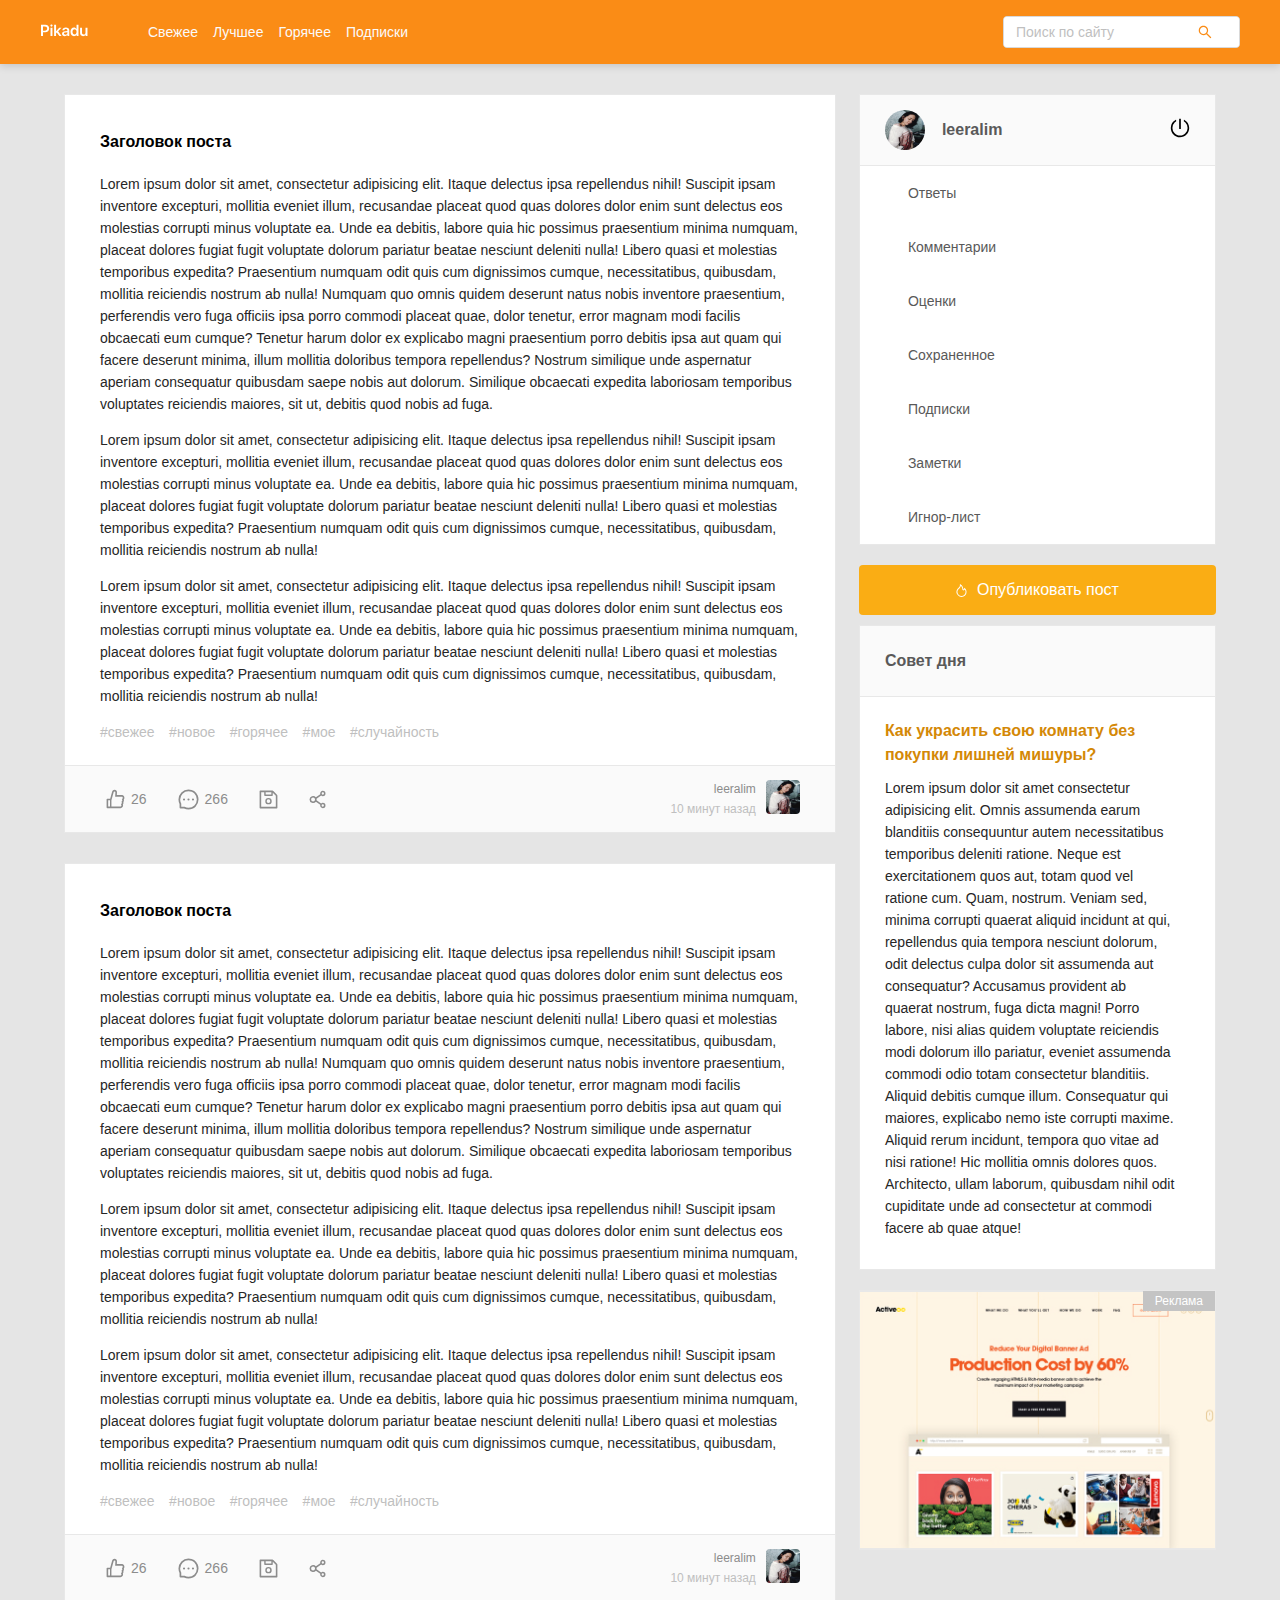
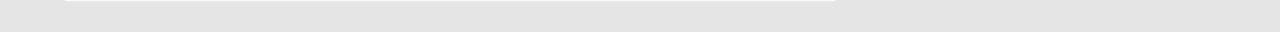
<file: index.html>
<!DOCTYPE html>
<html lang="ru">

<head>
    <meta charset="UTF-8">
    <meta name="viewport" content="width=device-width, initial-scale=1.0">
    <link rel="stylesheet" href="css/style.css">
    <!--Подключаем normalize-->
    <link rel="stylesheet" href="css/normalize.css">
    <title>PIKADUUUU - main page</title>
</head>

<body>
    <!--Пишем шапку саита-->
    <header class="header">
        <div class="header-wrapper">
            <a href="/" class="header-logo">
                <img class="header-logo-image" src="img/logo.svg" alt="logo">
            </a>
            <nav class="header-nav">
                <ul class="header-menu">
                    <li class="header-menu-item"><a href="#" class="header-menu-link">Свежее</a>
                        <!-- /.header-menu-link -->
                    </li>
                    <!-- /.header-menu-item -->
                    <li class="header-menu-item"><a href="#" class="header-menu-link">Лучшее</a>
                        <!-- /.header-menu-link -->
                    </li>
                    <!-- /.header-menu-item -->
                    <li class="header-menu-item"><a href="#" class="header-menu-link">Горячее</a>
                        <!-- /.header-menu-link -->
                    </li>
                    <!-- /.header-menu-item -->
                    <li class="header-menu-item"><a href="#" class="header-menu-link">Подписки</a>
                        <!-- /.header-menu-link -->
                    </li>
                    <!-- /.header-menu-item -->
                </ul>
                <!-- /.header-menu -->

            </nav>
            <div class="input-group search">
                <input type="search" class="search-input" placeholder="Поиск по сайту">
                <button class="search-button">
                    <img src="img/search.svg" alt="ЛУПА" class="search-item">
                </button>
            </div>
            <!-- /.input-group -->
            <a href="#" class="menu-toggle" id="menu-toggle">
                <span></span>
                <span></span>
                <span></span>
            </a>
        </div>
        <!-- /.header-wrapper -->

    </header>
    <div class="content">
        <main class="posts">
            <section class="post">
                <div class="post-body">
                    <h2 class="post-title">Заголовок поста</h2>
                    <p class="post-text">Lorem ipsum dolor sit amet, consectetur adipisicing elit. Itaque delectus ipsa
                        repellendus nihil! Suscipit ipsam inventore excepturi, mollitia eveniet illum, recusandae
                        placeat
                        quod quas dolores dolor enim sunt delectus eos molestias corrupti minus voluptate ea. Unde ea
                        debitis, labore quia hic possimus praesentium minima numquam, placeat dolores fugiat fugit
                        voluptate
                        dolorum pariatur beatae nesciunt deleniti nulla! Libero quasi et molestias temporibus expedita?
                        Praesentium numquam odit quis cum dignissimos cumque, necessitatibus, quibusdam, mollitia
                        reiciendis
                        nostrum ab nulla! Numquam quo omnis quidem deserunt natus nobis inventore praesentium,
                        perferendis
                        vero fuga officiis ipsa porro commodi placeat quae, dolor tenetur, error magnam modi facilis
                        obcaecati eum cumque? Tenetur harum dolor ex explicabo magni praesentium porro debitis ipsa aut
                        quam
                        qui facere deserunt minima, illum mollitia doloribus tempora repellendus? Nostrum similique unde
                        aspernatur aperiam consequatur quibusdam saepe nobis aut dolorum. Similique obcaecati expedita
                        laboriosam temporibus voluptates reiciendis maiores, sit ut, debitis quod nobis ad fuga.</p>
                    <p class="post-text">Lorem ipsum dolor sit amet, consectetur adipisicing elit. Itaque delectus ipsa
                        repellendus nihil! Suscipit ipsam inventore excepturi, mollitia eveniet illum, recusandae
                        placeat
                        quod quas dolores dolor enim sunt delectus eos molestias corrupti minus voluptate ea. Unde ea
                        debitis, labore quia hic possimus praesentium minima numquam, placeat dolores fugiat fugit
                        voluptate
                        dolorum pariatur beatae nesciunt deleniti nulla! Libero quasi et molestias temporibus expedita?
                        Praesentium numquam odit quis cum dignissimos cumque, necessitatibus, quibusdam, mollitia
                        reiciendis
                        nostrum ab nulla!</p>
                    <p class="post-text">Lorem ipsum dolor sit amet, consectetur adipisicing elit. Itaque delectus ipsa
                        repellendus nihil! Suscipit ipsam inventore excepturi, mollitia eveniet illum, recusandae
                        placeat
                        quod quas dolores dolor enim sunt delectus eos molestias corrupti minus voluptate ea. Unde ea
                        debitis, labore quia hic possimus praesentium minima numquam, placeat dolores fugiat fugit
                        voluptate
                        dolorum pariatur beatae nesciunt deleniti nulla! Libero quasi et molestias temporibus expedita?
                        Praesentium numquam odit quis cum dignissimos cumque, necessitatibus, quibusdam, mollitia
                        reiciendis
                        nostrum ab nulla!</p>
                    <div class="tags">
                        <a href="#" class="tag">#свежее</a>
                        <a href="#" class="tag">#новое</a>
                        <a href="#" class="tag">#горячее</a>
                        <a href="#" class="tag">#мое</a>
                        <a href="#" class="tag">#случайность</a>
                    </div>
                </div>
                <!-- /.post-body -->
                <!-- /.tags -->
                <div class="post-footer">
                    <div class="post-buttons">
                        <button class="post-button likes">
                            <svg width="19" height="20" class="icon icon-like">
                                <use xlink:href="img/icons.svg#like"></use>
                            </svg>
                            <span class="likes-counter">26</span>
                        </button>
                        <button class="post-button comments">
                            <svg width="21" height="21" class="icon icon-comment">
                                <use xlink:href="img/icons.svg#comment"></use>
                            </svg>
                            <span class="comments-counter">266</span>
                        </button>
                        <button class="post-button save">
                            <svg width="19" height="19" class="icon icon-save">
                                <use xlink:href="img/icons.svg#save"></use>
                            </svg>
                        </button>
                        <button class="post-button share">
                            <svg width="17" height="19" class="icon icon-share">
                                <use xlink:href="img/icons.svg#share"></use>
                            </svg>
                        </button>
                    </div>
                    <!-- /.post-buttons -->
                    <div class="post-author">
                        <div class="author-about">
                            <a href="#" class="author-username">leeralim</a>
                            <span class="post-time">10 минут назад</span>
                        </div>
                        <a href="" class="author-link">
                            <img src="img/avatar.jpg" alt="" class="author-avatar">
                        </a>
                    </div>
                    <!-- /.post-autor -->
                </div>
                <!-- /.post-footer -->
            </section>

            <section class="post">
                <div class="post-body">
                    <h2 class="post-title">Заголовок поста</h2>
                    <p class="post-text">Lorem ipsum dolor sit amet, consectetur adipisicing elit. Itaque delectus ipsa
                        repellendus nihil! Suscipit ipsam inventore excepturi, mollitia eveniet illum, recusandae
                        placeat
                        quod quas dolores dolor enim sunt delectus eos molestias corrupti minus voluptate ea. Unde ea
                        debitis, labore quia hic possimus praesentium minima numquam, placeat dolores fugiat fugit
                        voluptate
                        dolorum pariatur beatae nesciunt deleniti nulla! Libero quasi et molestias temporibus expedita?
                        Praesentium numquam odit quis cum dignissimos cumque, necessitatibus, quibusdam, mollitia
                        reiciendis
                        nostrum ab nulla! Numquam quo omnis quidem deserunt natus nobis inventore praesentium,
                        perferendis
                        vero fuga officiis ipsa porro commodi placeat quae, dolor tenetur, error magnam modi facilis
                        obcaecati eum cumque? Tenetur harum dolor ex explicabo magni praesentium porro debitis ipsa aut
                        quam
                        qui facere deserunt minima, illum mollitia doloribus tempora repellendus? Nostrum similique unde
                        aspernatur aperiam consequatur quibusdam saepe nobis aut dolorum. Similique obcaecati expedita
                        laboriosam temporibus voluptates reiciendis maiores, sit ut, debitis quod nobis ad fuga.</p>
                    <p class="post-text">Lorem ipsum dolor sit amet, consectetur adipisicing elit. Itaque delectus ipsa
                        repellendus nihil! Suscipit ipsam inventore excepturi, mollitia eveniet illum, recusandae
                        placeat
                        quod quas dolores dolor enim sunt delectus eos molestias corrupti minus voluptate ea. Unde ea
                        debitis, labore quia hic possimus praesentium minima numquam, placeat dolores fugiat fugit
                        voluptate
                        dolorum pariatur beatae nesciunt deleniti nulla! Libero quasi et molestias temporibus expedita?
                        Praesentium numquam odit quis cum dignissimos cumque, necessitatibus, quibusdam, mollitia
                        reiciendis
                        nostrum ab nulla!</p>
                    <p class="post-text">Lorem ipsum dolor sit amet, consectetur adipisicing elit. Itaque delectus ipsa
                        repellendus nihil! Suscipit ipsam inventore excepturi, mollitia eveniet illum, recusandae
                        placeat
                        quod quas dolores dolor enim sunt delectus eos molestias corrupti minus voluptate ea. Unde ea
                        debitis, labore quia hic possimus praesentium minima numquam, placeat dolores fugiat fugit
                        voluptate
                        dolorum pariatur beatae nesciunt deleniti nulla! Libero quasi et molestias temporibus expedita?
                        Praesentium numquam odit quis cum dignissimos cumque, necessitatibus, quibusdam, mollitia
                        reiciendis
                        nostrum ab nulla!</p>
                    <div class="tags">
                        <a href="#" class="tag">#свежее</a>
                        <a href="#" class="tag">#новое</a>
                        <a href="#" class="tag">#горячее</a>
                        <a href="#" class="tag">#мое</a>
                        <a href="#" class="tag">#случайность</a>
                    </div>
                </div>
                <!-- /.post-body -->
                <!-- /.tags -->
                <div class="post-footer">
                    <div class="post-buttons">
                        <button class="post-button likes">
                            <svg width="19" height="20" class="icon icon-like">
                                <use xlink:href="img/icons.svg#like"></use>
                            </svg>
                            <span class="likes-counter">26</span>
                        </button>
                        <button class="post-button comments">
                            <svg width="21" height="21" class="icon icon-comment">
                                <use xlink:href="img/icons.svg#comment"></use>
                            </svg>
                            <span class="comments-counter">266</span>
                        </button>
                        <button class="post-button save">
                            <svg width="19" height="19" class="icon icon-save">
                                <use xlink:href="img/icons.svg#save"></use>
                            </svg>
                        </button>
                        <button class="post-button share">
                            <svg width="17" height="19" class="icon icon-share">
                                <use xlink:href="img/icons.svg#share"></use>
                            </svg>
                        </button>
                    </div>
                    <!-- /.post-buttons -->
                    <div class="post-author">
                        <div class="author-about">
                            <a href="#" class="author-username">leeralim</a>
                            <span class="post-time">10 минут назад</span>
                        </div>
                        <a href="" class="author-link">
                            <img src="img/avatar.jpg" alt="" class="author-avatar">
                        </a>
                    </div>
                    <!-- /.post-autor -->
                </div>
                <!-- /.post-footer -->
            </section>
        </main>
        <!-- /.posts -->
        <aside class="sidebar">
            <div class="user">
                <a class="user-info">
                    <img width="40" height="40" src="img/avatar.jpg" alt="user" class="user-avatar">
                    <span class="user-name">leeralim</span>
                </a>
                <!-- /.user-info -->
                <a href="#" class="exit">
                    <svg class="icon icon-exit">
                        <use xlink:href="img/icons.svg#exit"></use>
                    </svg>
                </a>
                <!-- /.exit -->
            </div>
            <!-- /.user -->
            <nav class="sidebar-nav">
                <ul class="sidebar-menu">
                    <li class="sidebar-menu-item">
                        <a href="#" class="sidebar-menu-link">Ответы</a> <!-- /.sidebar-menu-link -->
                    </li>
                    <!-- /.sidebar-menu-item -->
                    <li class="sidebar-menu-item">
                        <a href="#" class="sidebar-menu-link active">Комментарии</a> <!-- /.sidebar-menu-link -->
                    </li>
                    <!-- /.sidebar-menu-item -->
                    <li class="sidebar-menu-item">
                        <a href="#" class="sidebar-menu-link">Оценки</a> <!-- /.sidebar-menu-link -->
                    </li>
                    <!-- /.sidebar-menu-item -->
                    <li class="sidebar-menu-item">
                        <a href="#" class="sidebar-menu-link">Сохраненное</a> <!-- /.sidebar-menu-link -->
                    </li>
                    <!-- /.sidebar-menu-item -->
                    <li class="sidebar-menu-item">
                        <a href="#" class="sidebar-menu-link">Подписки</a> <!-- /.sidebar-menu-link -->
                    </li>
                    <!-- /.sidebar-menu-item -->
                    <li class="sidebar-menu-item">
                        <a href="#" class="sidebar-menu-link">Заметки</a> <!-- /.sidebar-menu-link -->
                    </li>
                    <!-- /.sidebar-menu-item -->
                    <li class="sidebar-menu-item">
                        <a href="#" class="sidebar-menu-link">Игнор-лист</a> <!-- /.sidebar-menu-link -->
                    </li>
                    <!-- /.sidebar-menu-item -->
                </ul>
                <!-- /.sidebar-menu -->
            </nav>
            <a href="new-post.html" class="button button-new-post">
                <svg class="icon icon-fire">
                    <use xlink:href="img/icons.svg#fire"></use>
                </svg>
                Опубликовать пост
            </a>

            <div class="card">
                <div class="card-header">
                    <h2 class="card-title">Совет дня</h2>
                </div>
                <!-- /.card-header -->
                <div class="card-body">
                    <a href="#" class="card-body-title">Как украсить свою комнату без покупки лишней мишуры?</a>
                    <p class="card-text">Lorem ipsum dolor sit amet consectetur adipisicing elit. Omnis assumenda earum
                        blanditiis consequuntur autem necessitatibus temporibus deleniti ratione. Neque est
                        exercitationem quos aut, totam quod vel ratione cum. Quam, nostrum.
                        Veniam sed, minima corrupti quaerat aliquid incidunt at qui, repellendus quia tempora nesciunt
                        dolorum, odit delectus culpa dolor sit assumenda aut consequatur? Accusamus provident ab quaerat
                        nostrum, fuga dicta magni!
                        Porro labore, nisi alias quidem voluptate reiciendis modi dolorum illo pariatur, eveniet
                        assumenda commodi odio totam consectetur blanditiis. Aliquid debitis cumque illum. Consequatur
                        qui maiores, explicabo nemo iste corrupti maxime.
                        Aliquid rerum incidunt, tempora quo vitae ad nisi ratione! Hic mollitia omnis dolores quos.
                        Architecto, ullam laborum, quibusdam nihil odit cupiditate unde ad consectetur at commodi facere
                        ab quae atque!</p>
                </div>
                <!-- /.card-body -->
            </div>
            <!-- /.card -->
            <a class="promo">
            </a>
        </aside>
        <!-- /.sidebar -->
    </div>
    <script src="js/main.js"></script>
</body>

</html>
</file>
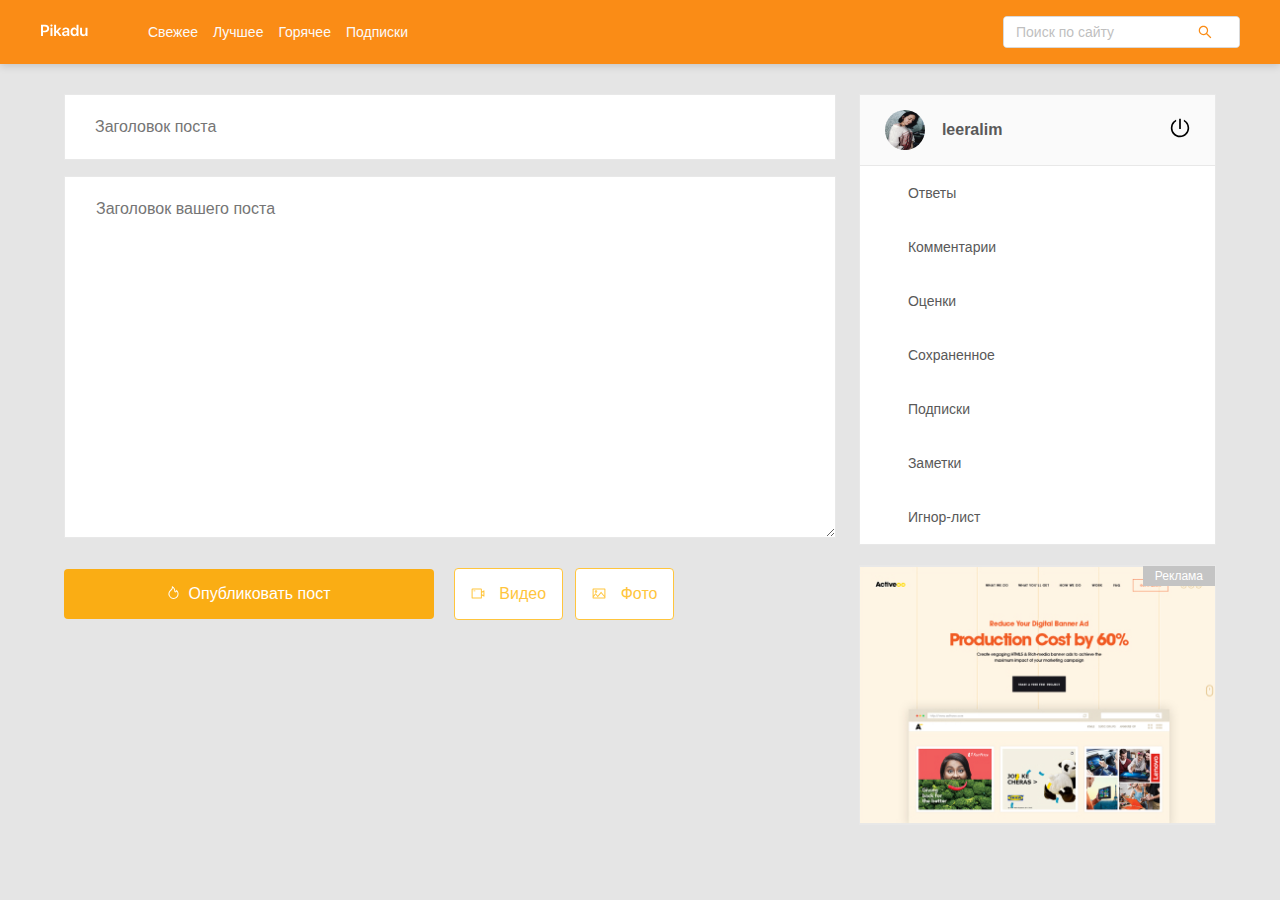
<file: new-post.html>
<!DOCTYPE html>
<html lang="ru">

<head>
    <meta charset="UTF-8">
    <meta name="viewport" content="width=device-width, initial-scale=1.0">
    <link rel="stylesheet" href="css/style.css">
    <!--Подключаем normalize-->
    <link rel="stylesheet" href="css/normalize.css">
    <title>PIKADUUUU - new post</title>
</head>

<body>
    <!--Пишем шапку саита-->
    <header class="header">
        <div class="header-wrapper">
            <a href="/" class="header-logo">
                <img class="header-logo-image" src="img/logo.svg" alt="logo">
            </a>
            <nav class="header-nav">
                <ul class="header-menu">
                    <li class="header-menu-item"><a href="#" class="header-menu-link">Свежее</a>
                        <!-- /.header-menu-link -->
                    </li>
                    <!-- /.header-menu-item -->
                    <li class="header-menu-item"><a href="#" class="header-menu-link">Лучшее</a>
                        <!-- /.header-menu-link -->
                    </li>
                    <!-- /.header-menu-item -->
                    <li class="header-menu-item"><a href="#" class="header-menu-link">Горячее</a>
                        <!-- /.header-menu-link -->
                    </li>
                    <!-- /.header-menu-item -->
                    <li class="header-menu-item"><a href="#" class="header-menu-link">Подписки</a>
                        <!-- /.header-menu-link -->
                    </li>
                    <!-- /.header-menu-item -->
                </ul>
                <!-- /.header-menu -->

            </nav>
            <div class="input-group search">
                <input type="search" class="search-input" placeholder="Поиск по сайту">
                <button class="search-button">
                    <img src="img/search.svg" alt="ЛУПА" class="search-item">
                </button>
            </div>
            <!-- /.input-group -->
            <a href="#" class="menu-toggle" id="menu-toggle">
                <span></span>
                <span></span>
                <span></span>
            </a>
        </div>
        <!-- /.header-wrapper -->

    </header>
    <div class="content">
        <main class="posts">
            <form action="#" class="add-post">
                <input type="text" name="post-title" class="add-title" placeholder="Заголовок поста">
                <textarea name="post-text" id="text" class="add-text" placeholder="Заголовок вашего поста"></textarea>
                <div class="add-buttons">
                    <button type="submit" class="button add-button">
                        <svg class="icon icon-fire">
                            <use xlink:href="img/icons.svg#fire"></use>
                        </svg>Опубликовать пост
                    </button>
                    <button class="button button-outline">
                        <svg class="icon icon-video">
                            <use xlink:href="img/icons.svg#video"></use>
                        </svg>
                        Видео
                    </button>
                    <button class="button button-outline">
                        <svg class="icon icon-photo">
                            <use xlink:href="img/icons.svg#photo"></use>
                        </svg>
                        Фото
                    </button>
                </div>

            </form>

        </main>
        <!-- /.posts -->
        <aside class="sidebar">
            <div class="user">
                <a class="user-info">
                    <img width="40" height="40" src="img/avatar.jpg" alt="user" class="user-avatar">
                    <span class="user-name">leeralim</span>
                </a>
                <!-- /.user-info -->
                <a href="#" class="exit">
                    <svg class="icon icon-exit">
                        <use xlink:href="img/icons.svg#exit"></use>
                    </svg>
                </a>
                <!-- /.exit -->
            </div>
            <!-- /.user -->
            <nav class="sidebar-nav">
                <ul class="sidebar-menu">
                    <li class="sidebar-menu-item">
                        <a href="#" class="sidebar-menu-link">Ответы</a> <!-- /.sidebar-menu-link -->
                    </li>
                    <!-- /.sidebar-menu-item -->
                    <li class="sidebar-menu-item">
                        <a href="#" class="sidebar-menu-link active">Комментарии</a> <!-- /.sidebar-menu-link -->
                    </li>
                    <!-- /.sidebar-menu-item -->
                    <li class="sidebar-menu-item">
                        <a href="#" class="sidebar-menu-link">Оценки</a> <!-- /.sidebar-menu-link -->
                    </li>
                    <!-- /.sidebar-menu-item -->
                    <li class="sidebar-menu-item">
                        <a href="#" class="sidebar-menu-link">Сохраненное</a> <!-- /.sidebar-menu-link -->
                    </li>
                    <!-- /.sidebar-menu-item -->
                    <li class="sidebar-menu-item">
                        <a href="#" class="sidebar-menu-link">Подписки</a> <!-- /.sidebar-menu-link -->
                    </li>
                    <!-- /.sidebar-menu-item -->
                    <li class="sidebar-menu-item">
                        <a href="#" class="sidebar-menu-link">Заметки</a> <!-- /.sidebar-menu-link -->
                    </li>
                    <!-- /.sidebar-menu-item -->
                    <li class="sidebar-menu-item">
                        <a href="#" class="sidebar-menu-link">Игнор-лист</a> <!-- /.sidebar-menu-link -->
                    </li>
                    <!-- /.sidebar-menu-item -->
                </ul>
                <!-- /.sidebar-menu -->
            </nav>

            <a class="promo">
            </a>
        </aside>
        <!-- /.sidebar -->
    </div>
    <script src="js/main.js"></script>
</body>

</html>
</file>
<file: css/style.css>
* {
    box-sizing: border-box;
}

body {
    font-family: sans-serif;
    background: #E5E5E5;
}

.header {
    background: #FA8C16;
    padding-top: 16px;
    padding-bottom: 16px;
    box-shadow: 0px 2px 8px rgba(0, 0, 0, 0.15);
    margin-bottom: 30px;
}

.header-wrapper {
    max-width: 1200px;
    width: 95%;
    margin: auto;
    display: flex;
    justify-content: space-between;
    align-items: center;
}

.header-menu {
    display: flex;
    list-style: none;
    padding: 0;
    margin: 0;
}

.header-menu-link {
    text-decoration: none;
    color: #FAFAFA;
    margin-right: 15px;
    font-size: 14px;
    line-height: 22px;
}

.header-nav {
    margin-left: 60px;
    margin-right: auto;
}

.input-group {
    max-width: 237px;
    width: 60%;
    height: 32px;
    position: relative;
    background: white;
    border-radius: 4px;
    overflow: hidden;
    border: 1px solid #D9D9D9;
}

.search-input {
    border: none;
    height: 100%;
    width: 80%;
    font-size: 14px;
    line-height: 22px;
    padding-left: 12px;
}

.search-button {
    background-color: #fff;
    cursor: pointer;
    height: 100%;
    width: 20%;
    border: none;
    position: absolute;
    right: 0;
    top: 0;
    display: flex;
    align-items: center;
    justify-content: space-between;
}

.search-input::-moz-placeholder {
    color: #BFBFBF;
    /* Цвет подсказывающего текста */
}

.search-input::-webkit-input-placeholder {
    color: #BFBFBF;
}

.search-input:-ms-input-placeholder {
    color: #BFBFBF;
}

.search-input::-ms-input-placeholder {
    color: #BFBFBF;
}

.search-input::placeholder {
    color: #BFBFBF;
}

.menu-toggle {
    display: none;
}

.content {
    max-width: 1200px;
    width: 90%;
    margin: auto;
    display: flex;
    align-items: flex-start;
    justify-content: space-between;
}

.posts {
    width: 67%;
}

.post {
    background: #FFFFFF;
    border: 1px solid #e8e8e8;
    margin-bottom: 30px;
}

.post-body {
    padding-top: 35px;
    padding-left: 35px;
    padding-right: 35px;
    padding-bottom: 0;
}

.post-title {
    margin-top: 0;
    margin-bottom: 19px;
    font-weight: 600;
    font-size: 16px;
    line-height: 24px;
}

.post-text {
    color: #262626;
    font-weight: normal;
    font-size: 14px;
    line-height: 22px;
}

.tag {
    color: #BFBFBF;
    font-weight: normal;
    font-size: 14px;
    line-height: 22px;
    margin-right: 10px;
    text-decoration: none;
}

.tags {
    margin-bottom: 22px;
}

.post-footer {
    background: #FAFAFA;
    border-top: 1px solid #E8E8E8;
    display: flex;
    justify-content: space-between;
    padding-left: 35px;
    padding-right: 35px;
    padding-top: 13px;
    padding-bottom: 13px;
}

.post-buttons {
    display: flex;
}

.icon-like,
.icon-comment {
    margin-right: 6px;
}

.post-button .icon {
    fill: #8c8c8c;
    cursor: pointer;
}

.post-button {
    background-color: transparent;
    border: none;
    color: #8c8c8c;
    align-items: center;
    display: flex;
    font-size: 14px;
    line-height: 22px;
    margin-right: 19px;
}

.post-author {
    display: flex;
    align-items: center;
    text-align: right;
}

.author-avatar {
    width: 34px;
    height: 34px;
    margin-left: 10px;
    border-radius: 4px;
}

.author-username {
    display: block;
    text-decoration: none;
    color: #8C8C8C;
    font-weight: normal;
    font-size: 12px;
    line-height: 20px;
}

.post-time {
    color: #BFBFBF;
    font-weight: normal;
    font-size: 12px;
    line-height: 20px;
}

.sidebar {
    width: 31%;
}

.user {
    background: #FAFAFA;
    border: 1px solid #E8E8E8;
    padding: 15px 25px;
    display: flex;
    align-items: center;
    justify-content: space-between;
}

.user-avatar {
    border-radius: 50%;
    margin-right: 17px;
}

.user-info {
    display: flex;
    align-items: center;
}

.user-name {
    font-weight: 600;
    font-size: 16px;
    line-height: 24px;
    font-style: normal;
    color: #595959;
}

.icon-exit {
    width: 20px;
    height: 20px;
    fill: black;
}

.sidebar-nav {
    background-color: #fff;
}

.sidebar-menu {
    margin: 0;
    border: 1px solid #e8e8e8;
    border-top: none;
    list-style: none;
    padding: 0;
}

.sidebar-menu-link {
    text-decoration: none;
    font-style: normal;
    font-weight: normal;
    font-size: 14px;
    line-height: 22px;
    color: #595959;
    padding: 16px 48px;
    display: inline-block;
    width: 100%;
    background-color: #fff;
}

.sidebar-menu-link:hover {
    background-color: #FFFBE6;
}

.sidebar-menu-link:active {
    background-color: #FFFBE6;
    border-right: 3px solid #faad14;
}

.button {
    background: #FAAD14;
    border-radius: 4px;
    border: none;
    text-decoration: none;
    color: white;
    font-style: normal;
    font-weight: normal;
    font-size: 16px;
    line-height: 24px;
    padding: 13px;
    cursor: pointer;
}

.button-outline {
    background: #FFFFFF;
    border: 1px solid #FFC53D;
    color: #FFC53D;
    font-style: normal;
    font-weight: normal;
    font-size: 16px;
    line-height: 24px;
    padding-right: 16px;
    padding-left: 16px;
    cursor: pointer;
}

.button-new-post {
    display: flex;
    align-items: center;
    justify-content: center;
    width: 100%;
    margin-top: 20px;

}

.icon-photo {
    width: 14px;
    height: 11px;
    fill: #FFC53D;
    margin-right: 10px;
}

.icon-video {
    width: 14px;
    height: 11px;
    fill: #FFC53D;
    margin-right: 10px;
}

.icon-fire {
    width: 11px;
    height: 13px;
    fill: white;
    margin-right: 10px;
}

.card {
    background: #FFFFFF;
    border: 1px solid #E8E8E8;
    margin-top: 10px;
}

.card-header {
    background: #FAFAFA;
    border-bottom: 1px solid #E8E8E8;
    padding: 23px 25px;
}

.card-title {
    margin: 0;
    font-style: normal;
    font-weight: 600;
    font-size: 16px;
    line-height: 24px;
    color: #595959;
}

.card-body {
    padding: 22px 40px 20px 25px;
}

.card-body-title {
    text-decoration: none;
    margin: 0;
    font-style: normal;
    font-weight: 600;
    font-size: 16px;
    line-height: 24px;
    color: #D48806;
    margin: 0 0 10px;
}

.card-text {
    font-style: normal;
    font-weight: normal;
    font-size: 14px;
    line-height: 22px;
    color: #262626;
    margin: 10px 0;
}

.promo {
    display: block;
    background: #fff url('../img/promo.jpg') no-repeat center center / cover;
    width: 100%;
    height: 260px;
    border: 1px solid #e8e8e8;
    margin-top: 20px;
    position: relative;
}

.promo::before {
    content: "Реклама";
    position: absolute;
    right: 0;
    top: 0;
    background: #C4C4C4;
    padding-left: 12px;
    padding-right: 12px;
    font-style: normal;
    font-weight: normal;
    font-size: 12px;
    line-height: 20px;
    text-align: center;
    color: #FFFFFF;
}

/*Страница с опубликованием постов*/
.add-post {
    display: flex;
    flex-direction: column;
}

.add-post .button-outline {
    margin-right: 1%;
}

.add-title {
    background: #FFFFFF;
    border: 1px solid #E8E8E8;
    padding: 23px 30px;
    margin-bottom: 16px;
}

.add-text {
    background: #FFFFFF;
    border: 1px solid #E8E8E8;
    padding-top: 23px;
    padding-left: 31px;
    min-height: 362px;

}

.add-button {
    max-width: 370px;
    width: 100%;
    margin-right: 2%;

}

.add-buttons {
    margin-top: 30px;
}



@media (max-width: 576px) {
    .post-footer {
        flex-direction: column;
    }

    .post-author {
        margin-top: 15px;
    }

    .author-about {
        order: 2;
        text-align: left;
    }

    .author-avatar {
        margin-left: 0;
        margin-right: 10px;
    }

    .add-button {
        width: 100%;
    }
}

@media (max-width: 676px) {
    .add-buttons {
        display: flex;
        flex-direction: column;
    }

    .add-button {
        width: 100%;
        max-width: 100%;
    }

    .add-post .button-outline {
        margin-right: 0;
        margin-top: 10px;
    }
}

@media (max-width: 990px) {
    .menu-toggle {
        display: flex;
        flex-direction: column;
        justify-content: space-between;
        width: 30px;
        height: 20px;
        margin-left: 12px;
    }

    .menu-toggle span {
        height: 2px;
        width: 100%;
        background-color: #fff;
    }

    .content {
        margin-top: 94px;
        margin-bottom: 60px;

    }

    .sidebar {
        position: fixed;
        z-index: 101%;
        top: 64px;
        right: 0;
        bottom: 0;
        height: calc(100% - 64px);
        max-width: 320px;
        width: 100%;
        background-color: #fff;
        box-shadow: 1px 1px 10px rgba(0, 0, 0, 0.15);
        padding: 30px;
        transform: translateX(100%);
        transition: transform 0.2s;
        overflow-y: auto;
    }

    .header {
        position: fixed;
        z-index: 100%;
        left: 0;
        top: 0;
        right: 0;
        width: 100%;
    }

    .header-nav {
        display: none;
    }

    .header-menu {
        width: 90%;
        margin: auto;
    }

    .sidebar.visible {
        transform: translateX(0);
    }

    .posts {
        width: 100%;
    }

}
</file>
